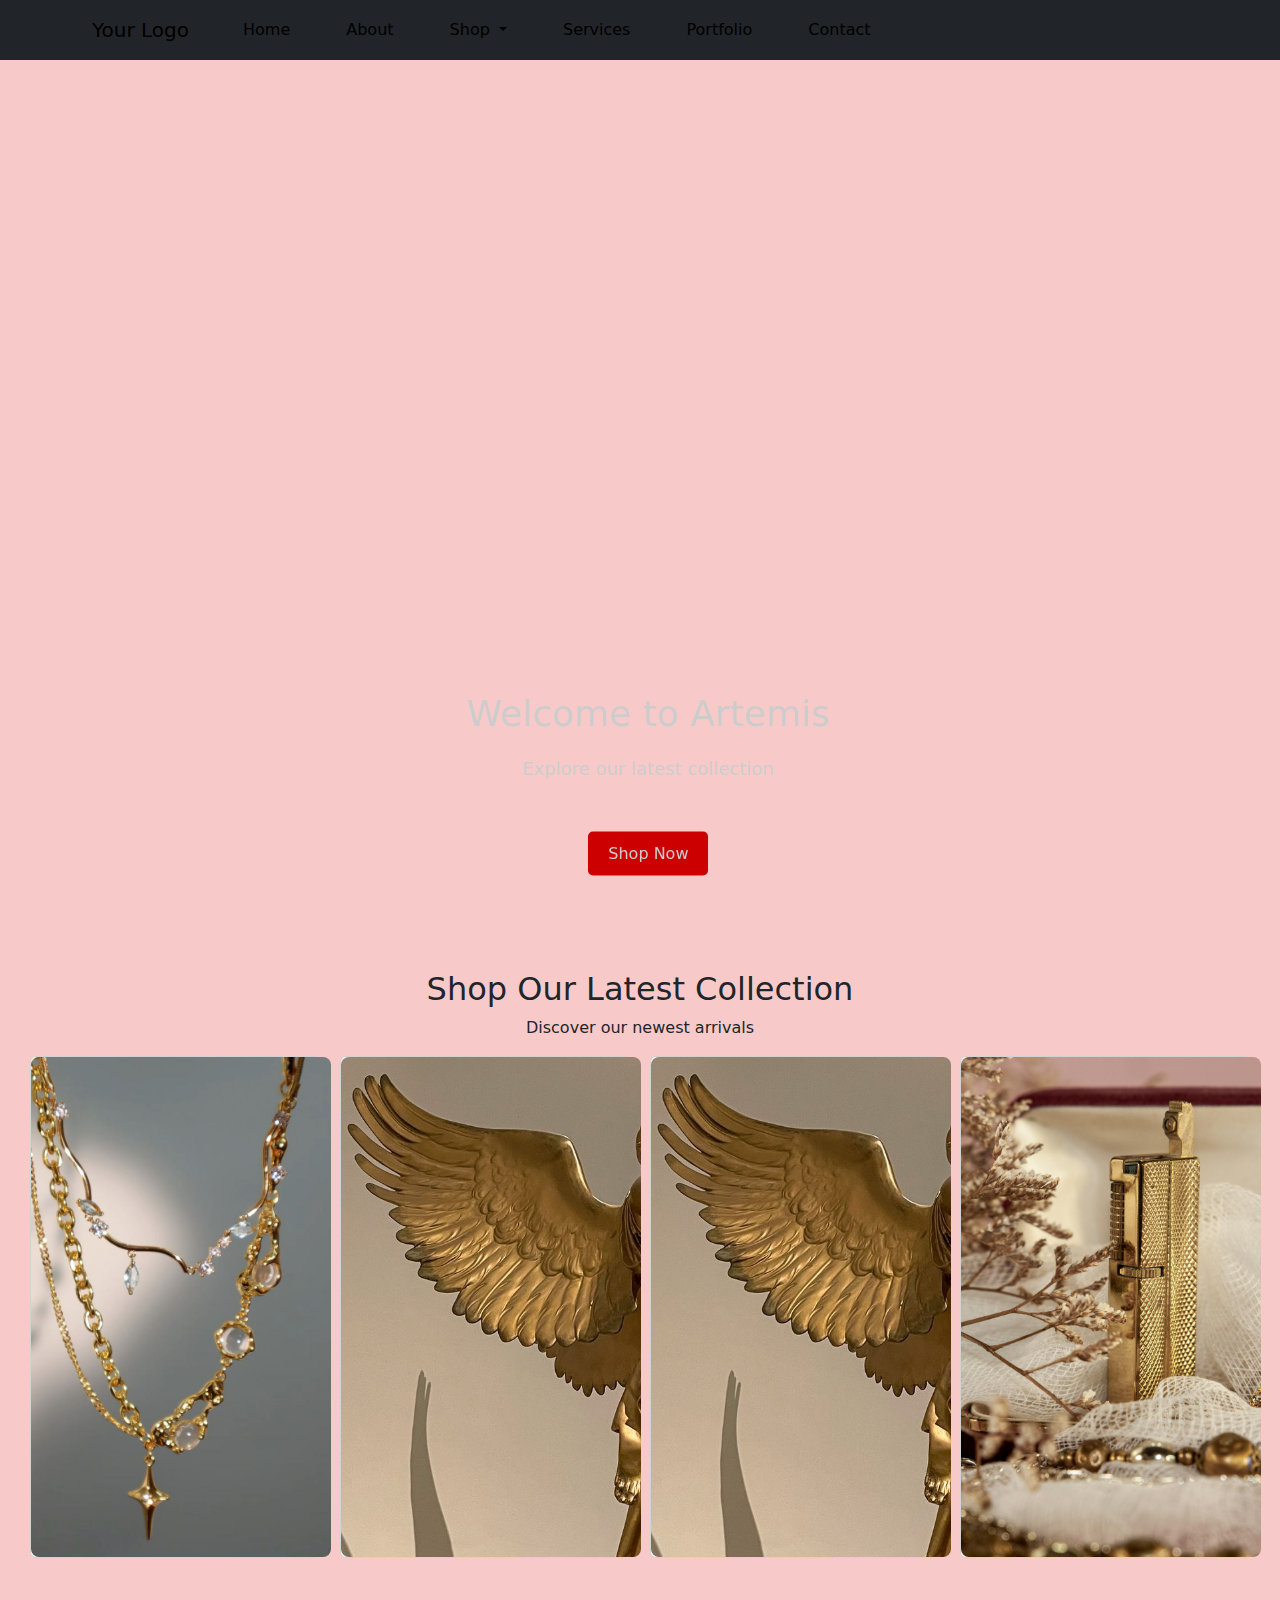
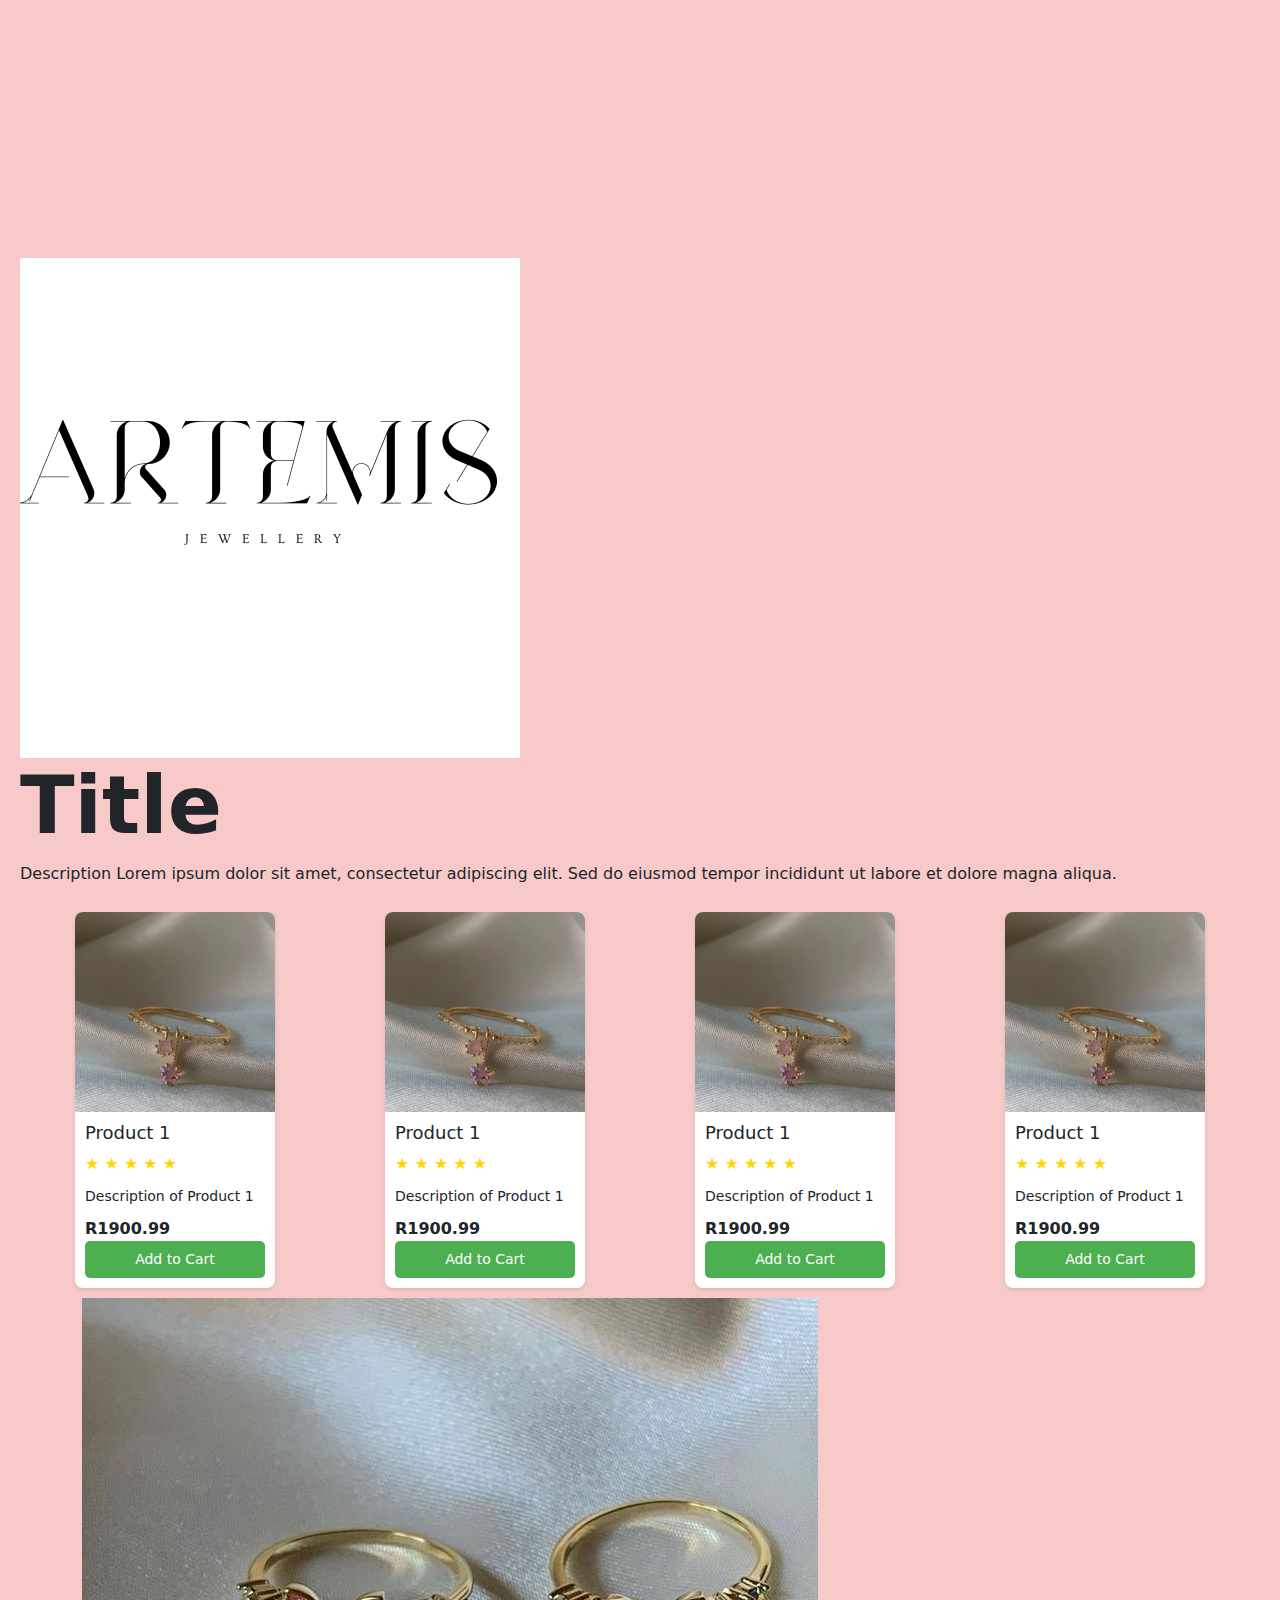
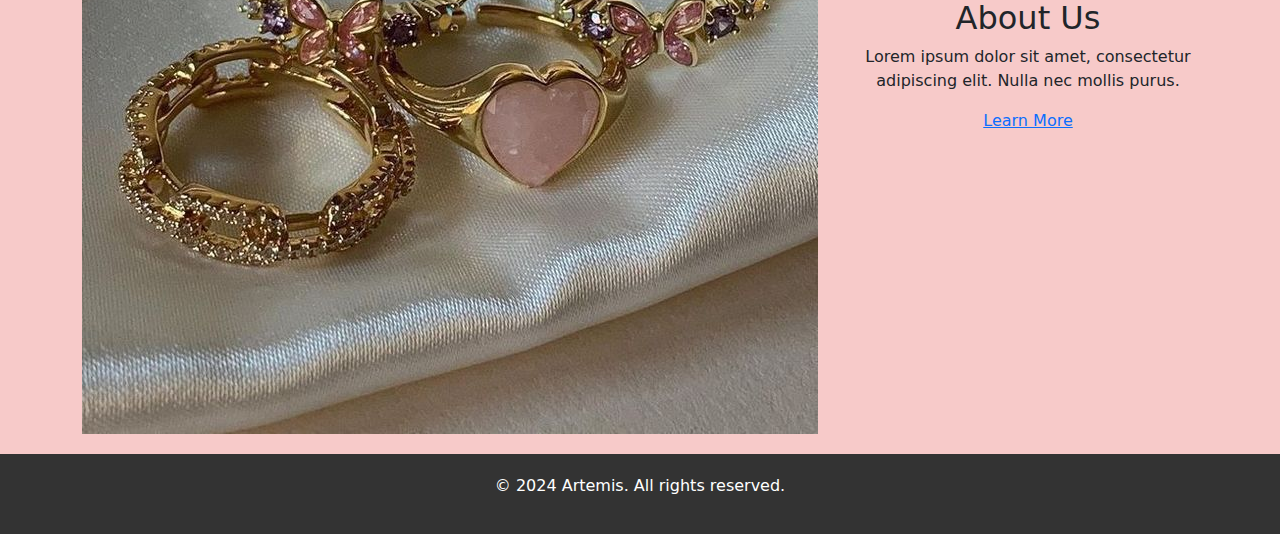
<file: index.html>
<!DOCTYPE html>
<html lang="en">
<head>
    <meta charset="UTF-8">
    <meta name="viewport" content="width=device-width, initial-scale=1.0">
    <link rel="stylesheet" href="https://cdn.jsdelivr.net/npm/bootstrap@5.3.3/dist/css/bootstrap.min.css">
    <link rel="stylesheet" href="./css/styles.css">
    <title>My Store - Home</title>
    
</head>
<body class="body-index">
   

    <nav class="navbar navbar-expand-lg navbar-dark bg-dark">
        <div class="container">
          <a class="navbar-brand" href="#">Your Logo</a>
          <button class="navbar-toggler" type="button" data-toggle="collapse" data-target="#navbarNav" aria-controls="navbarNav" aria-expanded="false" aria-label="Toggle navigation">
            <span class="navbar-toggler-icon"></span>
          </button>
          <div class="collapse navbar-collapse" id="navbarNav">
            <ul class="navbar-nav ml-auto">
              <li class="nav-item active">
                <a class="nav-link" href="#">Home</a>
              </li>
              <li class="nav-item">
                <a class="nav-link" href="#">About</a>
              </li>
              <li class="nav-item dropdown">
                <a class="nav-link dropdown-toggle" href="#" id="navbarDropdown" role="button" data-toggle="dropdown" aria-haspopup="true" aria-expanded="false">
                  Shop
                </a>
                <div class="dropdown-menu" aria-labelledby="navbarDropdown">
                  <a class="dropdown-item" href="#">Category 1</a>
                  <a class="dropdown-item" href="#">Category 2</a>
                  <a class="dropdown-item" href="#">Category 3</a>
                </div>
              </li>
              <li class="nav-item">
                <a class="nav-link" href="#">Services</a>
              </li>
              <li class="nav-item">
                <a class="nav-link" href="#">Portfolio</a>
              </li>
              <li class="nav-item">
                <a class="nav-link" href="#">Contact</a>
              </li>
            </ul>
          </div>
        </div>
      </nav> 
    <main>

    <section class="cover-image">
      <div class="cover-text">

        <video src="https://kiara-adams.github.io/ecommerce-images/download1-ezgif.mp4" autoplay loop muted id="video"></video>
        <div class="move">
          <h1>Welcome to Artemis</h1>
          <p>Explore our latest collection</p>
          <a href="./shop.html" class="btn">Shop Now</a>
        </div>
      </div>
  </section>


    <div class="shop-collection">
        <h2>Shop Our Latest Collection</h2>
        <p>Discover our newest arrivals</p>
        <div class="card-pictures">
          <div class="card" id="card1">
            <img class="card-img" src="./download (16).jpg" alt="Image 1">
            <div class="overlay">Image 1 Text Overlay</div>
            <img class="card-img-hover" src="./18K Real Gold Plated Moonlight Star Necklace.jpg" alt="Image 1 Hover">
          </div>
          <div class="card" id="card2">
            <img class="card-img" src="./golld.jpg" alt="Image 2">
            <div class="overlay">Image 2 Text Overlay</div>
            <img class="card-img-hover" src="./museum pretty blue cream.jpg" alt="Image 2 Hover">
          </div>
          <div class="card" id="card3">
            <img class="card-img" src="./golld.jpg" alt="Image 3">
            <div class="overlay">Image 3 Text Overlay</div>
            <img class="card-img-hover" src="./museum pretty blue cream.jpg" alt="Image 3 Hover">
          </div>
          <div class="card" id="card4">
            <img class="card-img" src="./pexels-laarkstudio-7743155.jpg" alt="Image 4">
            <div class="overlay">Image 4 Text Overlay</div>
            <img class="card-img-hover" src="./52b1af8587c5a03a4a63b00669c36b66.jpg" alt="Image 4 Hover">
          </div>
        </div>
      </div>
      

      <div class="home-side-img">
        <img src="./Clean Elegant Typography Brand Logo.png" alt="Your Image">
        <div class="text-content">
          <h2 class="display-1 fw-bold">Title</h2>
          <p>Description Lorem ipsum dolor sit amet, consectetur adipiscing elit. Sed do eiusmod tempor incididunt ut labore et dolore magna aliqua.</p>
        </div>
      </div>

      <div class="products-homey">
        <article class="product-home" id="product1">
            <img src="./ring img1.jpg" alt="Product 1" class="product-home-image">
            <div class="product-home-details">
                <h2>Product 1</h2>
                <div class="ratings">
                    <span class="star">&#9733;</span>
                    <span class="star">&#9733;</span>
                    <span class="star">&#9733;</span>
                    <span class="star">&#9733;</span>
                    <span class="star">&#9733;</span>
                </div>
                <p class="product-home-description">Description of Product 1</p>
                <span class="product-home-price">R1900.99</span>
                <button class="product-home-add-to-cart-button" onclick="addToCart('Product 1', 1900.99)">Add to Cart</button>
            </div>
        </article>
        <article class="product-home" id="product1">
            <img src="./ring img1.jpg" alt="Product 1" class="product-home-image">
            <div class="product-home-details">
                <h2>Product 1</h2>
                <div class="ratings">
                    <span class="star">&#9733;</span>
                    <span class="star">&#9733;</span>
                    <span class="star">&#9733;</span>
                    <span class="star">&#9733;</span>
                    <span class="star">&#9733;</span>
                </div>
                <p class="product-home-description">Description of Product 1</p>
                <span class="product-home-price">R1900.99</span>
                <button class="product-home-add-to-cart-button" onclick="addToCart('Product 1', 1900.99)">Add to Cart</button>
            </div>
        </article>
        <article class="product-home" id="product1">
            <img src="./ring img1.jpg" alt="Product 1" class="product-home-image">
            <div class="product-home-details">
                <h2>Product 1</h2>
                <div class="ratings">
                    <span class="star">&#9733;</span>
                    <span class="star">&#9733;</span>
                    <span class="star">&#9733;</span>
                    <span class="star">&#9733;</span>
                    <span class="star">&#9733;</span>
                </div>
                <p class="product-home-description">Description of Product 1</p>
                <span class="product-home-price">R1900.99</span>
                <button class="product-home-add-to-cart-button" onclick="addToCart('Product 1', 1900.99)">Add to Cart</button>
            </div>
        </article>
        <article class="product-home" id="product1">
            <img src="./ring img1.jpg" alt="Product 1" class="product-home-image">
            <div class="product-home-details">
                <h2>Product 1</h2>
                <div class="ratings">
                    <span class="star">&#9733;</span>
                    <span class="star">&#9733;</span>
                    <span class="star">&#9733;</span>
                    <span class="star">&#9733;</span>
                    <span class="star">&#9733;</span>
                </div>
                <p class="product-home-description">Description of Product 1</p>
                <span class="product-home-price">R1900.99</span>
                <button class="product-home-add-to-cart-button" onclick="addToCart('Product 1', 1900.99)">Add to Cart</button>
            </div>
        </article>
        <!-- Repeat the above article for other products -->
    </div>
    <div class="container">
        <div class="image">
          <img src="./download (12).jpg" alt="Your Image">
        </div>
        <div class="text">
          <h2>About Us</h2>
          <p>Lorem ipsum dolor sit amet, consectetur adipiscing elit. Nulla nec mollis purus.</p>
          <a href="#">Learn More</a>
        </div>
      </div>

      
    </main>
 



   
    <footer>
        <p>&copy; 2024 Artemis. All rights reserved.</p>
    </footer>
    <script src="./script/script.js"></script>
    <script src="https://cdn.jsdelivr.net/npm/bootstrap@5.3.3/dist/js/bootstrap.bundle.min.js"></script>

</body>
</html>
</file>
<file: css/styles.css>
/* 

body{
    margin: 0;
    padding: 0;
   background-image: url('https://kiara-adams.github.io/images/52b1af8587c5a03a4a63b00669c36b66.jpg'); 


header {
    background-color: z#4b0000;
    color: #fff;
    /* padding: 20px; 
    text-align: center;
}

.circle-card {
    width: 200px;
    height: 200px;
    border-radius: 50%;
    overflow: hidden;
  }
  .circle-card img {
    width: 100%;
    height: auto;
  }
.container{
      background-image: url('https://kiara-adams.github.io/images/52b1af8587c5a03a4a63b00669c36b66.jpg');
      /* background-color: #530404; 
      width: 100%;
      height: 100%;
      object-fit:cover;
      padding-bottom: 300px;
      padding-top: 300PX;
}
.carousel {
    position: relative;
    height: 580px;
    overflow: hidden;
    width: 100%;
}
.carousel-inner {
    display: flex;
    transition: transform 0.5s ease-in-out;
}
.carousel img {
    width: 100%;
    height: auto;
}


nav ul {
    list-style-type: none;
}

nav ul li {
    display: inline;
    margin-right: 20px;
}

nav ul li a {
    color: #fff;
    text-decoration: none;
}


/* main {
    padding: 20px;
} 

footer {
    background-color: #530404;
    color: #fff;
    text-align: center;
    padding: 20px;
}

* {
    margin: 0;
    padding: 0;
    box-sizing: border-box;
}

body {
    font-family: Arial, sans-serif;
}
.cover-image {
    position: relative;
    width: 100%;
    height: 400px;
    overflow: hidden;
}


.cover-image img {
    position: absolute;
    width: 100%;
    height: 100%;
    object-fit:cover;
}

.cover-text {
    position: absolute;
    top: 50%;
    left: 50%;
    transform: translate(-50%, -50%);
    text-align: center;
    color: #fff;
}

.cover-text h1 {
    font-size: 36px;
    margin-bottom: 20px;
}

.cover-text p {
    font-size: 18px;
    margin-bottom: 40px;
}


.btn {
    display: inline-block;
    background-color: rgb(122, 9, 9);
    color: #fff;
    padding: 10px 20px;
    border: none;
    border-radius: 5px;
    text-decoration: none;
    transition: background-color 0.3s;
}

.btn:hover {
    background-color: rgb(70, 2, 2);
}

header {
    position: relative;
}

.logo {
    position: absolute;
    z-index: 2; 
    top: 20px;
    left: 20px;
}

.navbar {
    position: absolute;
    z-index: 1; 
    top: 0;
    left: 0;
    width: 100%;
    height: 60px; 
    background-color: transparent; 
    transition: background-color 0.3s ease;
}

.cover-image {
    position: relative;
    z-index: 0;
}

.navbar:hover {
    background-color: rgba(77, 3, 3, 0.9); 
}

.navbar ul {
    list-style-type: none;
    padding: 0;
    text-align: center; 
    margin: 0;
    padding-top: 20px; 
}

.navbar li {
    display: inline-block;
    margin-right: 20px; 
}

.navbar a {
    text-decoration: none;
    padding: 10px;
    color: rgb(255, 255, 255); 
} */

/* Resetting default browser styles */
/* body, h1, h2, p, ul, li {
    margin: 0;
    padding: 0;
} */

/* Basic styles for the header */
header {
    background-color: #333;
    color: #fff;
    padding: 20px;
    text-align: center;
}

/* header h1 {
    margin-bottom: 10px;
} */

nav ul {
    list-style-type: none;
}

nav ul li {
    display: inline;
    margin-right: 20px;
}

nav ul li a {
    color: #fff;
    text-decoration: none;
}

/* Basic styles for the main content */
main {
    padding: 20px;
}

.products {
    display: grid;
    grid-template-columns: repeat(auto-fill, minmax(250px, 1fr));
    gap: 20px;
}

.product {
    border: 1px solid #ddd;
    padding: 20px;
    text-align: center;
}

.product img {
    max-width: 100%;
    height: auto;
}

.product h2 {
    margin-top: 10px;
}

.product button {
    background-color: #333;
    color: #fff;
    border: none;
    padding: 10px 20px;
    margin-top: 10px;
    cursor: pointer;
}

.product button:hover {
    background-color: #555;
}

/* Basic styles for the footer */
footer {
    background-color: #333;
    color: #fff;
    text-align: center;
    padding: 20px;
}
/* 
* {
    margin: 0;
    padding: 0;
    box-sizing: border-box;
} */

/* body {
    font-family: Arial, sans-serif;
} */

/* Styles for the cover image */
.cover-image {
    position: relative;
    width: 100%;
    height: 400px; /* Adjust height as needed */
    overflow: hidden;
}

.cover-image img {
    width: 100%;
    height: 100%;
    object-fit: cover;
}

.cover-text {
    position: absolute;
    top: 50%;
    left: 50%;
    transform: translate(-50%, -50%);
    text-align: center;
    color: #fff;
}

.cover-text h1 {
    font-size: 36px;
    margin-bottom: 20px;
}

.cover-text p {
    font-size: 18px;
    margin-bottom: 40px;
}

/* Button styles */
.btn {
    display: inline-block;
    background-color: #f00;
    color: #fff;
    padding: 10px 20px;
    border: none;
    border-radius: 5px;
    text-decoration: none;
    transition: background-color 0.3s;
}

.btn:hover {
    background-color: #d00;
}

.container-fluid {
    padding: 20px 0;
}

.row {
    margin-right: -10px; 
    margin-left: -10px; 
    display: flex; 
    flex-wrap: wrap; 
}

.circle-container {
    flex: 1 1 auto;
    margin: 10px; 
}

.circle {
    width: 100px; 
    height: 100px; 
    border-radius: 50%; 
    overflow: hidden; 
    position: relative;
}

.circle img {
    width: 100%; 
    height: auto; 
    position: absolute; 
    top: 50%; 
    left: 50%; 
    transform: translate(-50%, -50%); 
}

.card-text {
    text-align: center; 
    margin-top: 10px; 
}



.body-product{
background-color: rgb(253, 225, 230);
}


header {
    position: relative;
}

.logo {
    position: absolute;
    z-index: 2; /* Set logo above navbar */
    top: 20px;
    left: 20px;
}

.navbar {
    position: absolute;
    z-index: 1; /* Set navbar behind content */
    top: 0;
    left: 0;
    width: 100%;
    height: 60px; /* Adjust height as needed */
    background-color: transparent; /* Transparent background */
    transition: background-color 0.3s ease;
}

.cover-image {
    position: relative;
    z-index: 0; /* Ensure content is above navbar */
}

.navbar:hover {
    background-color: rgba(255, 255, 255, 0.9); /* White background with opacity */
}

.navbar ul {
    list-style-type: none;
    padding: 0;
    text-align: center; /* Center the list items */
    margin: 0;
    padding-top: 20px; /* Adjust padding as needed */
}

.navbar li {
    display: inline-block;
    margin-right: 20px; /* Adjust spacing between items */
}

.navbar a {
    text-decoration: none;
    padding: 10px;
    color: black;
}

/* .card {
    width: 100%; 
    position: relative; 
} */

/* .card-img-top {
    width: 100%; 
    height: 100%;
    object-fit: cover;
} */
.card-img-top {
    flex: 1;
    position: relative;
    overflow: hidden;
    width:100%;
    height: 150vh;
}

.card-img-overlay {
    position: absolute; 
    top: 0;
    left: 0;
    width: 100%; 
    height: 100%; 
    display: flex; 
    flex-direction: column; 
    justify-content: center; 
    align-items: center; 
    color: white; 
    text-align: center; 
    background-size: cover; 
    background-position: center; 
}

.card-title,
.card-text,
.btn {
    margin: 10px; 
}
.products-homey {
    display: flex;
    flex-wrap: wrap;
    justify-content: space-around; 
}

.product-home {
    background-color: #fff;
    border-radius: 8px;
    box-shadow: 0 2px 4px rgba(0, 0, 0, 0.1);
    margin: 10px;
    width: calc(20% - 20px); 
    max-width: 200px;
    flex-grow: 1; 
}

.product-home-image {
    width: 100%;
    border-top-left-radius: 8px;
    border-top-right-radius: 8px;
}

.product-home-details {
    padding: 10px;
}

.product-home-details h2 {
    margin-top: 0;
    font-size: 18px;
}

.ratings {
    color: gold;
    font-size: 16px;
}

.product-home-description {
    margin: 10px 0;
    font-size: 14px;
}

.product-home-price {
    display: block;
    font-size: 16px;
    font-weight: bold;
}

.product-home-add-to-cart-button {
    background-color: #4CAF50;
    color: white;
    border: none;
    padding: 8px 12px;
    border-radius: 5px;
    cursor: pointer;
    font-size: 14px;
    width: 100%;
}

.product-home-add-to-cart-button:hover {
    background-color: #46a049;
}

  .container {
      display: flex;
      align-items: center;
    }

    .text {
      margin-left: 20px; 
      text-align: center; 
    }

    .image {
      margin-right: 20px; 
    }

    .link {
      display: block;
      margin-top: 10px; 
    }




/* index */
.body-index{
    background-color: #F7CAC9;
}

/* carrddd */
/* Add styles for card images */
/* .card-pictures {
    display: flex;
    justify-content: center;
    margin-top: 50px;
}

.card {
    margin: 0 10px;
    position: relative;
    cursor: pointer;
    transition: transform 0.3s ease;
}

.card:hover {
    transform: scale(1.05);
}

.card img {
    width: 300px;
    height: 500px;
    object-fit: cover;
}

.card .card-img-hover {
    display: none;
}

.card:hover .card-img {
    display: none;
}

.card:hover .card-img-hover {
    display: block;
} */

.shop-collection {
  text-align: center;
  margin-top: 50px;
}

.shop-collection h2 {
  margin-top: 0;
}

.card-pictures {
  display: flex;
  justify-content: center;
}

.card {
  margin: 0 10px;
  position: relative;
  cursor: pointer;
  transition: transform 0.3s ease;
}

.card:hover {
  transform: scale(1.05);
}

.card img {
  width: 300px;
  height: 500px;
  object-fit: cover;
  border-radius: 8px; 
}

.overlay {
  position: absolute;
  top: 50%;
  left: 50%;
  transform: translate(-50%, -50%);
  color: white;
  font-weight: bold;
  background-color: rgba(0, 0, 0, 0.5);
  padding: 10px;
  border-radius: 8px;
  opacity: 0;
  transition: opacity 0.3s ease;
}

.card:hover .overlay {
  opacity: 1;
}

.card-img-hover {
  display: none;
}

.card:hover .card-img {
  display: none;
}

.card:hover .card-img-hover {
  display: block;
}

 
.cover-image{
    
    margin: 0;
    padding: 0;
    background: url('https://kiara-adams.github.io/ecommerce-images/download1-ezgif.mp4');
    background-size: cover;
    background-repeat: no-repeat;
    background-attachment: fixed;
    height: 100vh;
    filter: brightness(0.8);
}

.move{
    position: absolute;
    top: 300px;
    right: 450px
}

.card-pictures{padding-bottom: 300px;}
#video{
    width:100vw;
}

.about-us {
    position: relative;
    width: 100%;
    height: 0;
    padding-top: 100.0000%;
    padding-bottom: 0;
    box-shadow: 0 2px 8px 0 rgba(63,69,81,0.16);
    margin-top: 1.6em;
    margin-bottom: 0.9em;
    overflow: hidden;
    border-radius: 8px;
    will-change: transform;
  }
  
  .about-us iframe {
    position: absolute;
    width: 100%;
    height: 50%;
    top: 0;
    left: 0;
    border: none;
    padding: 0;
    margin: 0;
  }
  
  .gif-container {
    width: 100%; 
    overflow: hidden; 
  }
  .gif-container img {
    width: 100%; 
    height: 500px;
    object-fit: cover; 
    animation: slide 10s linear infinite; 
  }

.body-about {
    background-color: rgb(234, 177, 187);

    margin: 0;
    padding: 0;
    font-family: Arial, sans-serif;
  }
  
  .navbar {
    background-color: rgba(255, 255, 255, 0); 
    padding: 20px;
    position: fixed;
    top: 0;
    left: 0;
    width: 100%;
    z-index: 999; 
    transition: background-color 0.3s ease; 
  }
  
  .navbar:hover {
    background-color: white; 
  }
  
  .navbar ul {
    list-style: none;
    margin: 0;
    padding: 0;
    display: flex;
  }
  
  .navbar ul li {
    margin-left: 20px;
  }
  
  .navbar ul li a {
    text-decoration: none;
    color: black;
    transition: color 0.3s ease; 
  }
  
  .navbar ul li a:hover {
    color: black; 
  }
</file>
